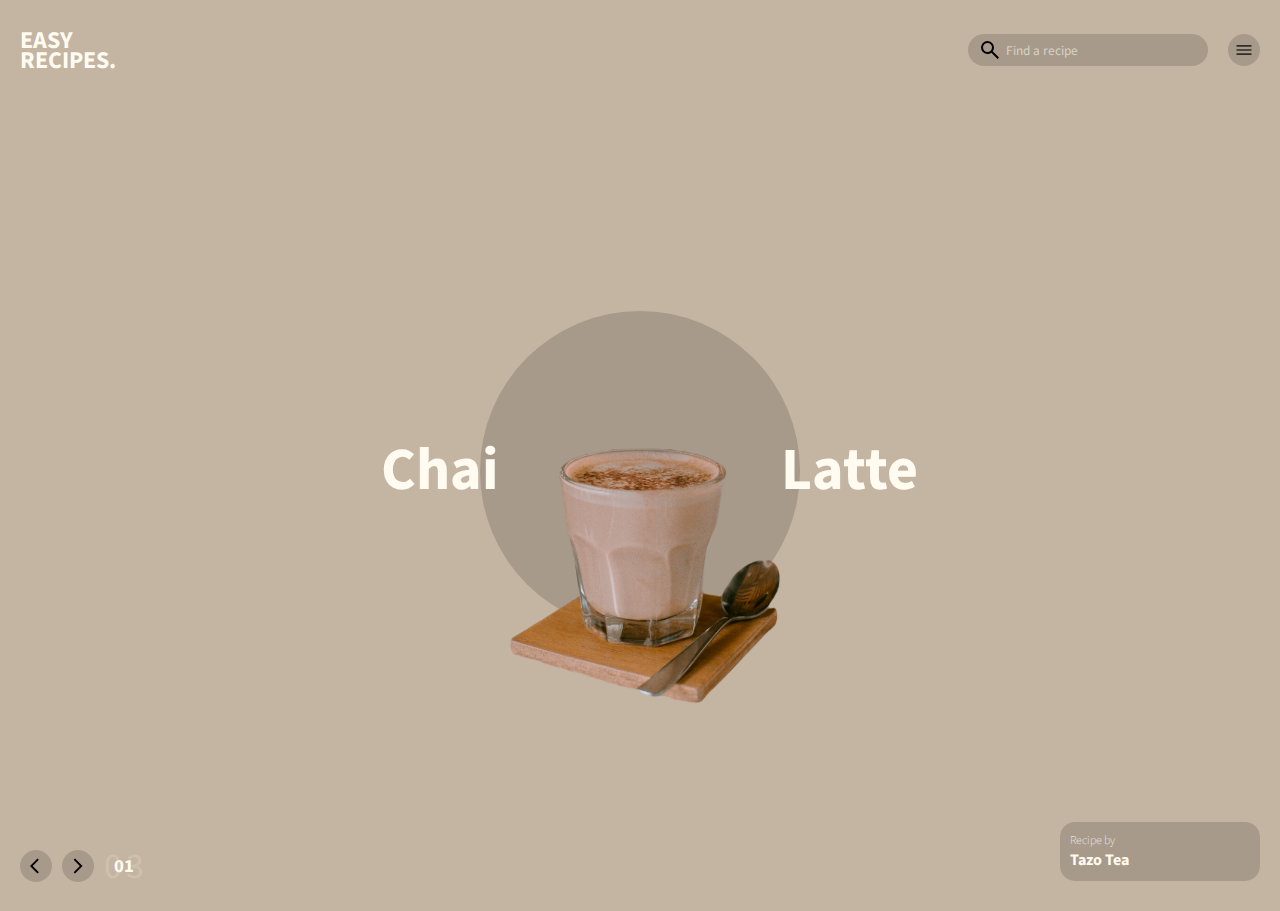
<file: index.html>
<!DOCTYPE html>
<html lang="en">
<head>
    <meta charset="UTF-8">
    <meta name="viewport" content="width=device-width, initial-scale=1.0">
    <title>Easy Recipes</title>
</head>
<link rel="stylesheet" href="./styles.css">
<link rel="stylesheet" href="./index.css">
<body>
    <section id="drawer">
        <div>
            <div class="brand">
                <h2>Easy</h2>
                <h2>Recipes.</h2>
            </div>
            <hr>
            <div id="drawer-top">
                <a href="./pages/chai.html">Chai Latte</a>
                <a href="./pages/ramen.html">Ramen</a>
                <a href="./pages/alfredo.html">Fettuccine Alfredo</a>
            </div>
            <hr>
            <div id="d-about">
                <a href="./pages/about.html">About</a>
            </div>
            <hr>
        </div>
        <p>Easy Recipes &copy; 2023</p>
    </section>
    <header>
        <div class="brand">
            <h2>Easy</h2>
            <h2>Recipes.</h2>
        </div>
        <div id="right-header">
            <div id="search">
                <img id="search-icon" src="./images/search.svg" alt="Search Icon" height="24">
                <input type="text" placeholder="Find a recipe" id="search-input" name="search-input">
            </div>
            <div id="menu">
                <img src="./images/menu.svg" alt="Menu Icon" id="menu-icon" height="20">
            </div>
        </div>
    </header>
    <main>
        <div id="bg-oval"></div>
        <div id="slides">
            <div class="slide slide-curr" data-slide="1" data-recipe="chai.html">
                <h1 class="slide-title-left">Chai</h1>
                <img class="slide-img" src="./images/chai.png" alt="Photo of cup of chai">
                <h1 class="slide-title-right">Latte</h1>
            </div>
            <div class="slide" data-slide="2" data-recipe="ramen.html">
                <h1 class="slide-title-left">Ramen</h1>
                <img class="slide-img" src="./images/ramen.png" alt="Photo of cup of chai">
                <h1 class="slide-title-right">Noodles</h1>
            </div>
            <div class="slide slide-big-left" data-slide="3" data-recipe="alfredo.html">
                <h1 class="slide-title-left">Fettuccine</h1>
                <img class="slide-img" src="./images/alfredo.png" alt="Photo of cup of chai">
                <h1 class="slide-title-right">Alfredo</h1>
            </div>
        </div>
    </main>
    <footer>
        <div id="left-footer">
            <div id="nav-btns">
                <div class="nav-btn">
                    <img id="back-btn" src="./images/nav_back.svg" alt="Back Navigation Button">
                </div>
                <div class="nav-btn">
                    <img id="fwd-btn" src="./images/nav_forward.svg" alt="Forward Navigation Button">
                </div>
            </div>
            <div id="recipe-num">
                <div id="all-num">0<span>3</span></div>
                <h3 id="curr-num">01</h3>
            </div>
        </div>
        <div id="right-footer">
            <div id="recipe-credit">
                <p>Recipe by</p>
                <h4 id="credit" data-recipe="1">Credit</h4>
            </div>
        </div>
    </footer>
    <script defer src="./script.js"></script>
    <script defer src="./index.js"></script>
</body>
</html>
</file>
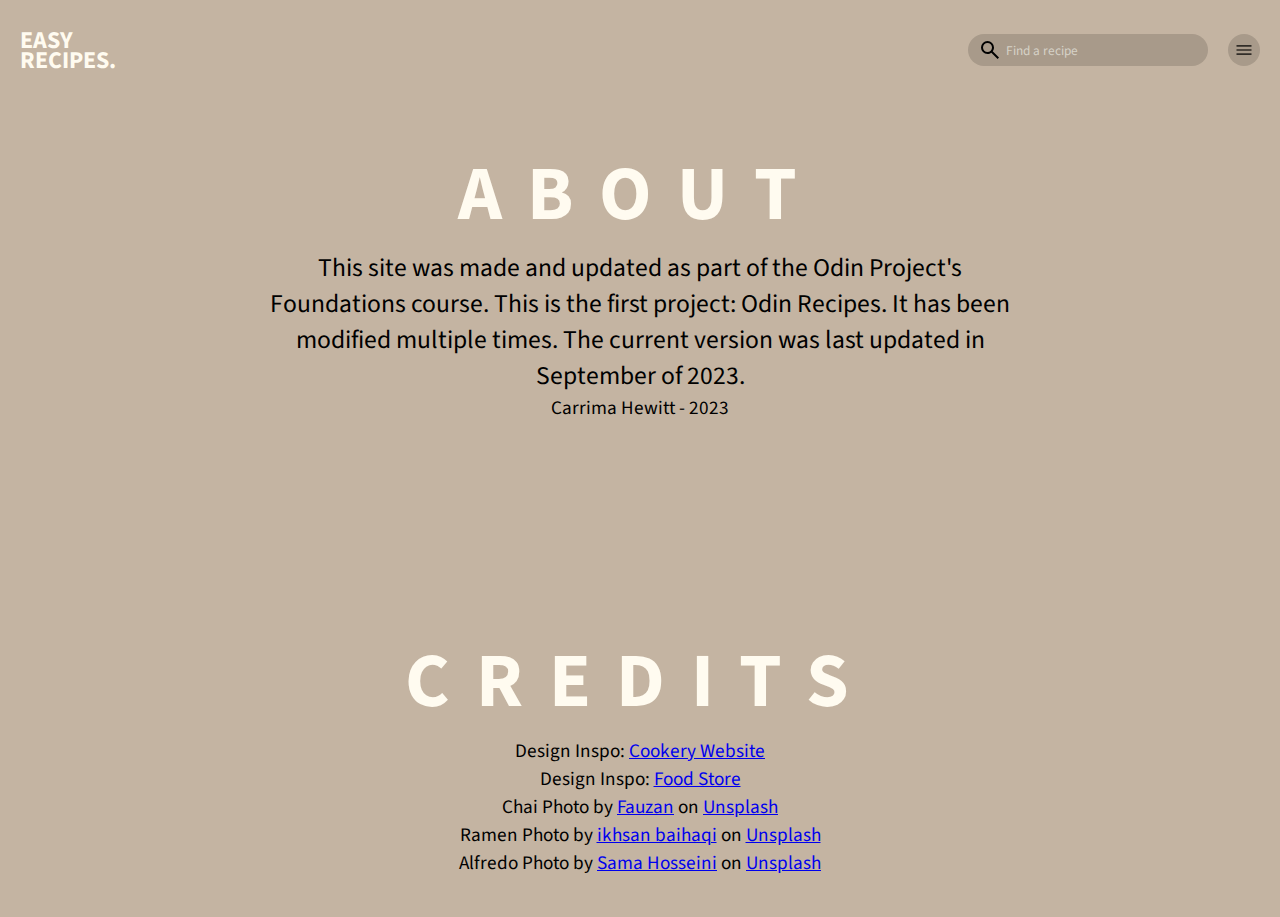
<file: pages/about.html>
<!DOCTYPE html>
<html lang="en">
<head>
    <meta charset="UTF-8">
    <meta name="viewport" content="width=device-width, initial-scale=1.0">
    <title>About | Easy Recipes</title>
</head>
<link rel="stylesheet" href="../styles.css">
<style>
    h1{
        color: #fffbf0; font-size: 6vw; letter-spacing: 2vw;
    }
    p{
        font-size: 1.5vw;
    }
    p.about-p1{
        width: 60vw; font-size: 2vw;
    }
    .credit-head{
        margin-top: 16vw;
    }
    /*MOBILE- LAST (Sorry)*/
@media only screen and (max-width: 600px) {
    p.about-p1{
        width: 80vw; font-size: 4vw;
    }
    p{
        font-size: 3vw;
    }
}
</style>
<body>
    <section id="drawer">
        <div>
            <div class="brand page-brand">
                <h2>Easy</h2>
                <h2>Recipes.</h2>
            </div>
            <hr>
            <div id="drawer-top">
                <a href="./chai.html">Chai Latte</a>
                <a href="./ramen.html">Ramen</a>
                <a href="./alfredo.html">Fettuccine Alfredo</a>
            </div>
            <hr>
            <div id="d-about">
                <a href="./about.html">About</a>
            </div>
            <hr>
        </div>
        <p>Easy Recipes &copy; 2023</p>
    </section>
    <header>
        <div class="brand page-brand">
            <h2>Easy</h2>
            <h2>Recipes.</h2>
        </div>
        <div id="right-header">
            <div id="search">
                <img id="search-icon" src="../images/search.svg" alt="Search Icon" height="24">
                <input type="text" placeholder="Find a recipe" id="search-input" name="search-input">
            </div>
            <div id="menu">
                <img src="../images/menu.svg" alt="Menu Icon" id="menu-icon" height="20">
            </div>
        </div>
    </header>
    <main style="padding: 40px; text-align: center; display: flex; flex-direction: column; align-items: center;">
        <h1>ABOUT</h1>
        <p class="about-p1">This site was made and updated as part of the Odin Project's Foundations course. This is the first project: Odin Recipes. It has been modified multiple times. The current version was last updated in September of 2023.</p>
        <p>Carrima Hewitt - 2023</p>
        <h1 class="credit-head">CREDITS</h1>
        <p>Design Inspo: <a href="https://dribbble.com/shots/6589142-Coockery-Website">Cookery Website</a></p>
        <p>Design Inspo: <a href="https://dribbble.com/shots/2901067-Food-Store-Component">Food Store</a></p>
        <p>Chai Photo by <a href="https://unsplash.com/@fauzanazhima?utm_source=unsplash&utm_medium=referral&utm_content=creditCopyText">Fauzan</a> on <a href="https://unsplash.com/photos/WoJTrgm-Mkw?utm_source=unsplash&utm_medium=referral&utm_content=creditCopyText">Unsplash</a></p>
        <p>Ramen Photo by <a href="https://unsplash.com/@his_and?utm_source=unsplash&utm_medium=referral&utm_content=creditCopyText">ikhsan baihaqi</a> on <a href="https://unsplash.com/photos/RwAXb8Hv_sU?utm_source=unsplash&utm_medium=referral&utm_content=creditCopyText">Unsplash</a></p>
        <p>Alfredo Photo by <a href="https://unsplash.com/@samahosseini?utm_source=unsplash&utm_medium=referral&utm_content=creditCopyText">Sama Hosseini</a> on <a href="https://unsplash.com/photos/wTBGTwHlf0c?utm_source=unsplash&utm_medium=referral&utm_content=creditCopyText">Unsplash</a></p>
    </main>
    <script defer src="../script.js"></script>
</body>
</html>
</file>
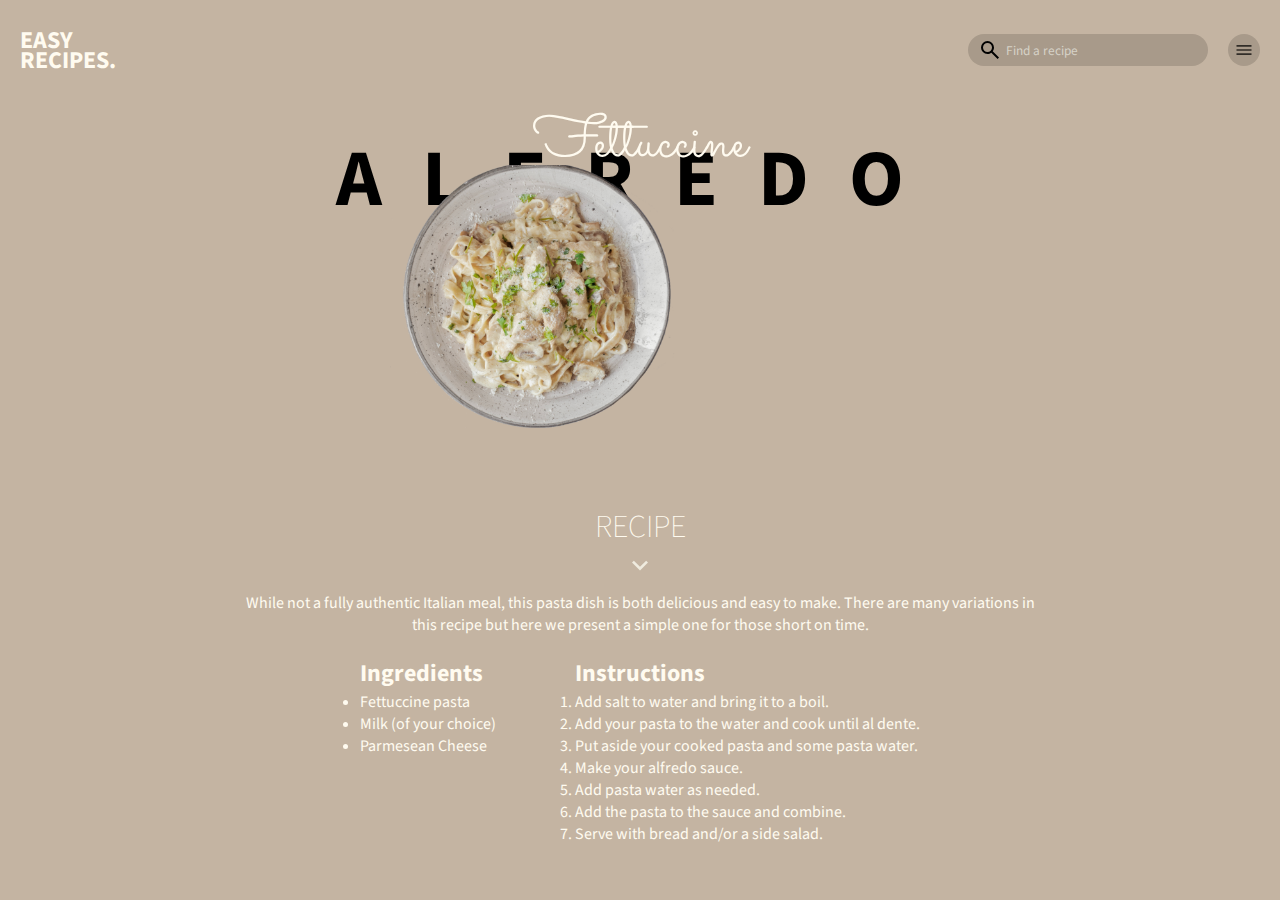
<file: pages/alfredo.html>
<!DOCTYPE html>
<html lang="en">
<head>
    <meta charset="UTF-8">
    <meta name="viewport" content="width=device-width, initial-scale=1.0">
    <title>Fettuccine Alfredo | Easy Recipes</title>
</head>
<link rel="stylesheet" href="../styles.css">
<link rel="stylesheet" href="./recipe.css">
<body>
    <section id="drawer">
        <div>
            <div class="brand page-brand">
                <h2>Easy</h2>
                <h2>Recipes.</h2>
            </div>
            <hr>
            <div id="drawer-top">
                <a href="./chai.html">Chai Latte</a>
                <a href="./ramen.html">Ramen</a>
                <a href="./alfredo.html">Fettuccine Alfredo</a>
            </div>
            <hr>
            <div id="d-about">
                <a href="./about.html">About</a>
            </div>
            <hr>
        </div>
        <p>Easy Recipes &copy; 2023</p>
    </section>
    <header>
        <div class="brand page-brand">
            <h2>Easy</h2>
            <h2>Recipes.</h2>
        </div>
        <div id="right-header">
            <div id="search">
                <img id="search-icon" src="../images/search.svg" alt="Search Icon" height="24">
                <input type="text" placeholder="Find a recipe" id="search-input" name="search-input">
            </div>
            <div id="menu">
                <img src="../images/menu.svg" alt="Menu Icon" id="menu-icon" height="20">
            </div>
        </div>
    </header>
    <main>
        <div class="visuals">
            <div id="recipe-title">
                <h1 id="title-cursive">Fettuccine</h1>
                <h1 id="title-big">Alfredo</h1>
            </div>
            <img class="recipe-img" src="../images/alfredo.png" alt="Photo of cup of chai">
        </div>
        <div class="expand-recipe">
            <h1 style="font-weight: 200;">RECIPE</h1>
            <img id="expand-icon" src="../images/arrow_down.svg" alt="Expand Icon" height="32">
        </div>
        <p class="recipe-intro">While not a fully authentic Italian meal, this pasta dish is both delicious and easy to make. There are many variations in this recipe but here we present a simple one for those short on time.</p>
        <div class="recipe-box">
            <div class="ingredients">
                <h2>Ingredients</h2>
                <ul>
                    <li>Fettuccine pasta</li>
                    <li>Milk (of your choice)</li>
                    <li>Parmesean Cheese</li>
                </ul>
            </div>
            <div class="instructions">
                <h2>Instructions</h2>
                <ol>
                    <li>Add salt to water and bring it to a boil.</li>
                    <li>Add your pasta to the water and cook until al dente.</li>
                    <li>Put aside your cooked pasta and some pasta water.</li>
                    <li>Make your alfredo sauce.</li>
                    <li>Add pasta water as needed.</li>
                    <li>Add the pasta to the sauce and combine.</li>
                    <li>Serve with bread and/or a side salad.</li>
                </ol>
            </div>
        </div>
    </main>
    <script defer src="../script.js"></script>
    <script defer src="./recipe.js"></script>
</body>
</html>
</file>
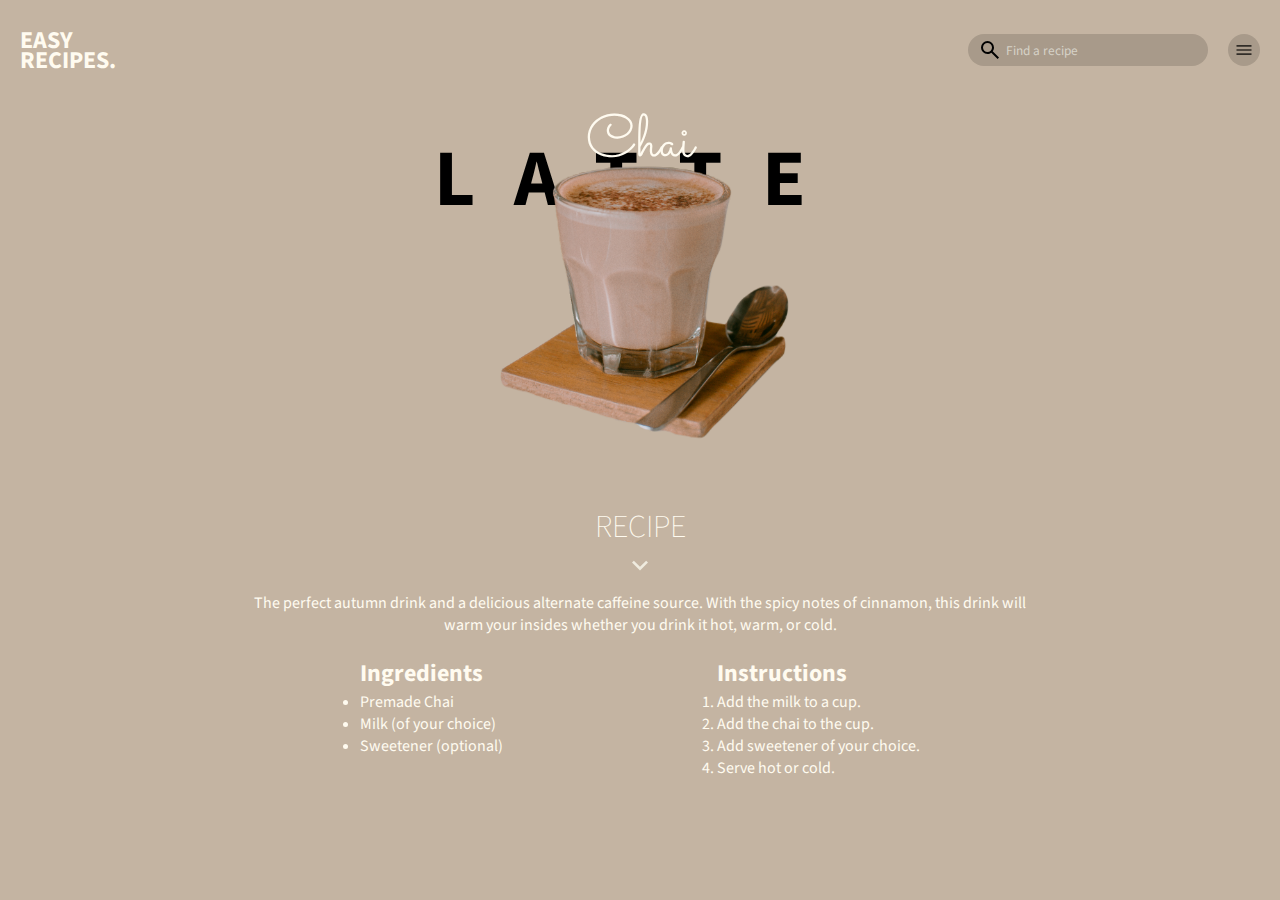
<file: pages/chai.html>
<!DOCTYPE html>
<html lang="en">
<head>
    <meta charset="UTF-8">
    <meta name="viewport" content="width=device-width, initial-scale=1.0">
    <title>Chai Latte | Easy Recipes</title>
</head>
<link rel="stylesheet" href="../styles.css">
<link rel="stylesheet" href="./recipe.css">
<body>
    <section id="drawer">
        <div>
            <div class="brand page-brand">
                <h2>Easy</h2>
                <h2>Recipes.</h2>
            </div>
            <hr>
            <div id="drawer-top">
                <a href="./chai.html">Chai Latte</a>
                <a href="./ramen.html">Ramen</a>
                <a href="./alfredo.html">Fettuccine Alfredo</a>
            </div>
            <hr>
            <div id="d-about">
                <a href="./about.html">About</a>
            </div>
            <hr>
        </div>
        <p>Easy Recipes &copy; 2023</p>
    </section>
    <header>
        <div class="brand page-brand">
            <h2>Easy</h2>
            <h2>Recipes.</h2>
        </div>
        <div id="right-header">
            <div id="search">
                <img id="search-icon" src="../images/search.svg" alt="Search Icon" height="24">
                <input type="text" placeholder="Find a recipe" id="search-input" name="search-input">
            </div>
            <div id="menu">
                <img src="../images/menu.svg" alt="Menu Icon" id="menu-icon" height="20">
            </div>
        </div>
    </header>
    <main>
        <div class="visuals">
            <div id="recipe-title">
                <h1 id="title-cursive">Chai</h1>
                <h1 id="title-big">Latte</h1>
            </div>
            <img class="recipe-img" src="../images/chai.png" alt="Photo of cup of chai">
        </div>
        <div class="expand-recipe">
            <h1 style="font-weight: 200;">RECIPE</h1>
            <img id="expand-icon" src="../images/arrow_down.svg" alt="Expand Icon" height="32">
        </div>
        <p class="recipe-intro">The perfect autumn drink and a delicious alternate caffeine source. With the spicy notes of cinnamon, this drink will warm your insides whether you drink it hot, warm, or cold. </p>
        <div class="recipe-box">
            <div class="ingredients">
                <h2>Ingredients</h2>
                <ul>
                    <li>Premade Chai</li>
                    <li>Milk (of your choice)</li>
                    <li>Sweetener (optional)</li>
                </ul>
            </div>
            <div class="instructions">
                <h2>Instructions</h2>
                <ol>
                    <li>Add the milk to a cup.</li>
                    <li>Add the chai to the cup.</li>
                    <li>Add sweetener of your choice.</li>
                    <li>Serve hot or cold.</li>
                </ol>
            </div>
        </div>
    </main>
    <script defer src="../script.js"></script>
    <script defer src="./recipe.js"></script>
</body>
</html>
</file>
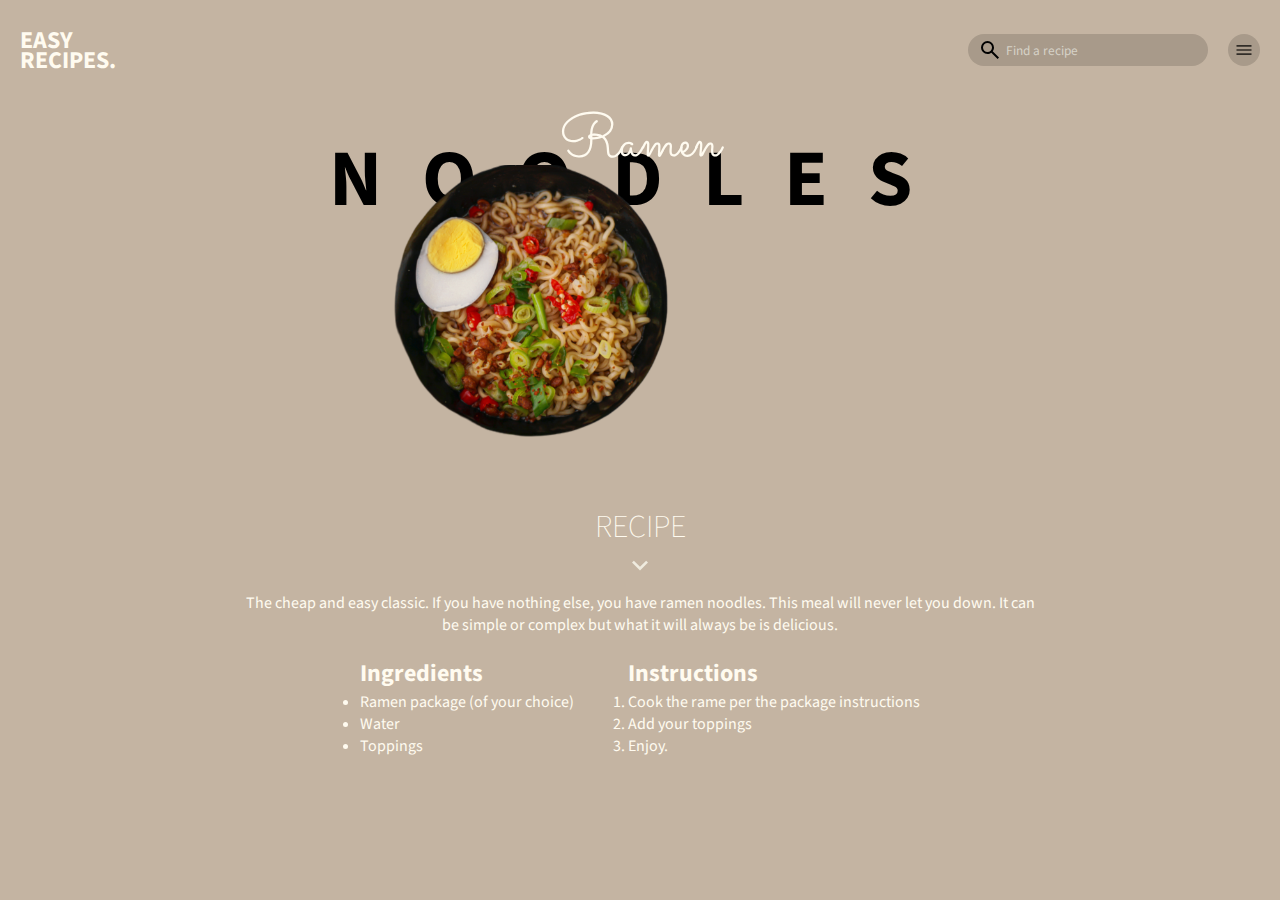
<file: pages/ramen.html>
<!DOCTYPE html>
<html lang="en">
<head>
    <meta charset="UTF-8">
    <meta name="viewport" content="width=device-width, initial-scale=1.0">
    <title>Ramen | Easy Recipes</title>
</head>
<link rel="stylesheet" href="../styles.css">
<link rel="stylesheet" href="./recipe.css">
<body>
    <section id="drawer">
        <div>
            <div class="brand page-brand">
                <h2>Easy</h2>
                <h2>Recipes.</h2>
            </div>
            <hr>
            <div id="drawer-top">
                <a href="./chai.html">Chai Latte</a>
                <a href="./ramen.html">Ramen</a>
                <a href="./alfredo.html">Fettuccine Alfredo</a>
            </div>
            <hr>
            <div id="d-about">
                <a href="./about.html">About</a>
            </div>
            <hr>
        </div>
        <p>Easy Recipes &copy; 2023</p>
    </section>
    <header>
        <div class="brand page-brand">
            <h2>Easy</h2>
            <h2>Recipes.</h2>
        </div>
        <div id="right-header">
            <div id="search">
                <img id="search-icon" src="../images/search.svg" alt="Search Icon" height="24">
                <input type="text" placeholder="Find a recipe" id="search-input" name="search-input">
            </div>
            <div id="menu">
                <img src="../images/menu.svg" alt="Menu Icon" id="menu-icon" height="20">
            </div>
        </div>
    </header>
    <main>
        <div class="visuals">
            <div id="recipe-title">
                <h1 id="title-cursive">Ramen</h1>
                <h1 id="title-big">Noodles</h1>
            </div>
            <img class="recipe-img" src="../images/ramen.png" alt="Photo of cup of chai">
        </div>
        <div class="expand-recipe">
            <h1 style="font-weight: 200;">RECIPE</h1>
            <img id="expand-icon" src="../images/arrow_down.svg" alt="Expand Icon" height="32">
        </div>
        <p class="recipe-intro">The cheap and easy classic. If you have nothing else, you have ramen noodles. This meal will never let you down. It can be simple or complex but what it will always be is delicious.</p>
        <div class="recipe-box">
            <div class="ingredients">
                <h2>Ingredients</h2>
                <ul>
                    <li>Ramen package (of your choice)</li>
                    <li>Water</li>
                    <li>Toppings</li>
                </ul>
            </div>
            <div class="instructions">
                <h2>Instructions</h2>
                <ol>
                    <li>Cook the rame per the package instructions</li>
                    <li>Add your toppings</li>
                    <li>Enjoy.</li>
                </ol>
            </div>
        </div>
    </main>
    <script defer src="../script.js"></script>
    <script defer src="./recipe.js"></script>
</body>
</html>
</file>
<file: styles.css>
@import url('https://fonts.googleapis.com/css2?family=Source+Sans+3:wght@400;500;600;700&display=swap');
*{
    margin: 0; padding: 0; box-sizing: border-box;
    font-family: 'Source Sans 3', sans-serif;
}
:root{
    --main-bg-color: #c4b4a2;
}
body{
    background-color: var(--main-bg-color);
    display: flex; flex-direction: column; justify-content: space-between; align-items: center;
}
body > *{
    width: 100%;
}

/*DRAWER*/
#drawer{
    position: absolute; z-index: 5;
    height: calc(100vh - 80px); width: 300px;
    top: 70px; right: 14px;
    display: flex; flex-direction: column; justify-content: space-between;
    background-color: #766a5e; color: #fffbf0;
    border-radius: 20px;
    display: none;
}
#drawer p{
    text-align: center;
    padding-bottom: 12px;
}
#drawer hr{
    border: none;
    border-bottom: 1px solid #c4b4a2;
}
#drawer a{
    text-decoration: none;
    color: #fffbf0;
    font-size: 18px;
}
#drawer .brand, #drawer a{
    margin-left: 24px;
}
#drawer p:hover{
    cursor: default;
}
#drawer a:hover{
    text-shadow: 1px 1px 2px rgb(255, 115, 0);
}
#drawer-top{
    display: flex; flex-direction: column;
    padding: 12px 0;
    gap: 12px;
}
#drawer .brand, #d-about{
    height: 72px;
    display: flex; flex-direction: column; justify-content: center;
}
#d-about{
    height: 48px;
}

/*HEADER*/
header{
    height: 100px;
    display: flex; justify-content: space-between; align-items: center;
    padding: 20px;
    position: relative; z-index: 3;
}
.brand{
    text-transform: uppercase;
    color: #fffbf0;
}
.brand > h2:nth-of-type(2){
    margin-top: -15px;
}
.brand:hover{
    cursor: pointer;
    color: #766a5e;
}
#drawer .brand:hover{
    color: #fffbf0;
    text-shadow: 1px 1px 2px rgb(255, 115, 0);
}
#right-header{
    display: flex; gap: 20px;
}
#search{
    height: 32px; width: 240px;
    background-color: #a89a8a;
    border-radius: 20px;
    display: flex; align-items: center;
    padding: 0 10px;
}
#search > input{
    background: transparent;
    border: none;
    margin-left: 4px;
}
input::placeholder{
    color: #d6d2c7;
}
input:focus{
    border: none;
    outline: none;
    color: wheat;
}
#menu{
    height: 32px; width: 32px;
    background-color: #a89a8a;
    border-radius: 20px;
    display: flex; justify-content: center; align-items: center;
}
#menu-icon{
    opacity: 0.7;
}
#menu:hover, #search:hover{
    cursor: pointer;
    background-color: #766a5e;
}

/*FOOTER*/
footer{
    display: flex; justify-content: space-between; align-items: center;
    height: 50px;
    padding: 0 20px;
}
</file>
<file: index.css>
body{
    height: 99vh; width: 100vw;
    overflow: hidden;
}

/*FOOTER*/
#left-footer{
    display: flex; gap: 20px;
}
#nav-btns{
    display: flex; gap: 10px;
}
.nav-btn{
    height: 32px; width: 32px;
    background-color: #a89a8a;
    border: none;
    border-radius: 20px;
    display: flex; justify-content: center; align-items: center;
    position: relative;
    z-index: 2;
}
.nav-btn > img{
    height: 18px
}
#back-btn{
    padding-left: 6px;
}
.nav-btn:hover{
    cursor: pointer;
    background-color: #766a5e;
}
#recipe-num{
    display: flex; justify-content: center; align-items: center;
}
#all-num{
    position: absolute;
    color: rgba(238, 224, 207, 0.3);
    font-size: 36px;
}
#all-num > span{
    margin-left: 4px;
}
#curr-num{
    color: #fffbf0;
}
#recipe-credit{
    color: #fffbf0;
    background-color: #a89a8a;
    border-radius: 15px;
    width: 200px;
    padding: 10px;
    position: relative;
    margin-bottom: 30px;
}
#recipe-credit > p{
    font-weight: lighter;
    font-size: 12px;
}
#recipe-credit:hover{
    background-color: #766a5e;
    cursor: default;
}
#recipe-credit > *:hover, #recipe-credit > *{
    cursor: default;
}

/*MAIN*/
main{
    flex: 2;
    display: flex; justify-content: center; align-items: center;
    overflow: hidden;
    min-width: 100vw;
    position: relative; z-index: 1;
}
#bg-oval{
    height: 25vw; width: 25vw;
    background-color: #a89a8a;
    border-radius: 50%;
}

#slides{
    position: absolute;
    left: 0;
    width: 300vw;
    display: flex;
    transition: all 1.5s;
}
.slide{
    width: 100vw;
    display: flex; justify-content: center; align-items: center;
}
.slide h1{
    color: #fffbf0;
    font-size: 60px;
    width: 25vw;
}
.slide:hover{
    cursor: pointer;
}
.slide-img{
    width: 30vw;
    align-self: flex-end;
}
.slide-title-left{
    text-align: right;
    margin-right: -4vw;
}
.slide-title-right{
    text-align: left;
    margin-left: -4vw;
}
</file>
<file: pages/recipe.css>
@import url('https://fonts.googleapis.com/css2?family=Sacramento&display=swap');

body{
    min-height: 99vh; width: 100vw;
    overflow-x: hidden;
    -ms-overflow-style: none;  /* IE and Edge */
    scrollbar-width: none;  /* Firefox */
}
body::-webkit-scrollbar {
    display: none;
}

/*MAIN*/
main{
    flex: 2;
    display: flex; align-items: center; flex-direction: column;
    overflow: hidden;
    min-width: 100vw;
    position: relative; z-index: 1;
    color: #fffbf0;
}

#visuals{
    position: fixed;
    height: 20vh;
    top: 0;
}

#recipe-title{
    top: 0;
    text-align: center;
    display: flex; flex-direction: column; align-items: center; justify-content: center;
}
#title-cursive{
    position: relative;
    z-index: 2;
    font-family: 'Sacramento', cursive;
    font-size: 60px;
    font-weight: 300;
}
#title-big{
    position: relative;
    color: black;
    z-index: 1;
    text-transform: uppercase;
    letter-spacing: 40px;
    font-size: 80px;
    margin-top: -65px;
}
.expand-recipe{
    display: flex; flex-direction: column; justify-content: center; align-items: center;
}
.expand-recipe:hover{
    cursor: pointer;
    filter: invert(1);
}

.recipe-img{
    position: relative;
    z-index: 3;
    width: 32vw;
    height: 26vw;
    object-fit: cover;
    object-position: bottom;
    margin-top: -8vh;
}

.recipe-intro{
    width: 800px;
    text-align: center;
    margin-top: 10px;
}

.recipe-box{
    width: 600px;
    padding: 20px;
    display: flex; justify-content: space-between;
}
</file>
